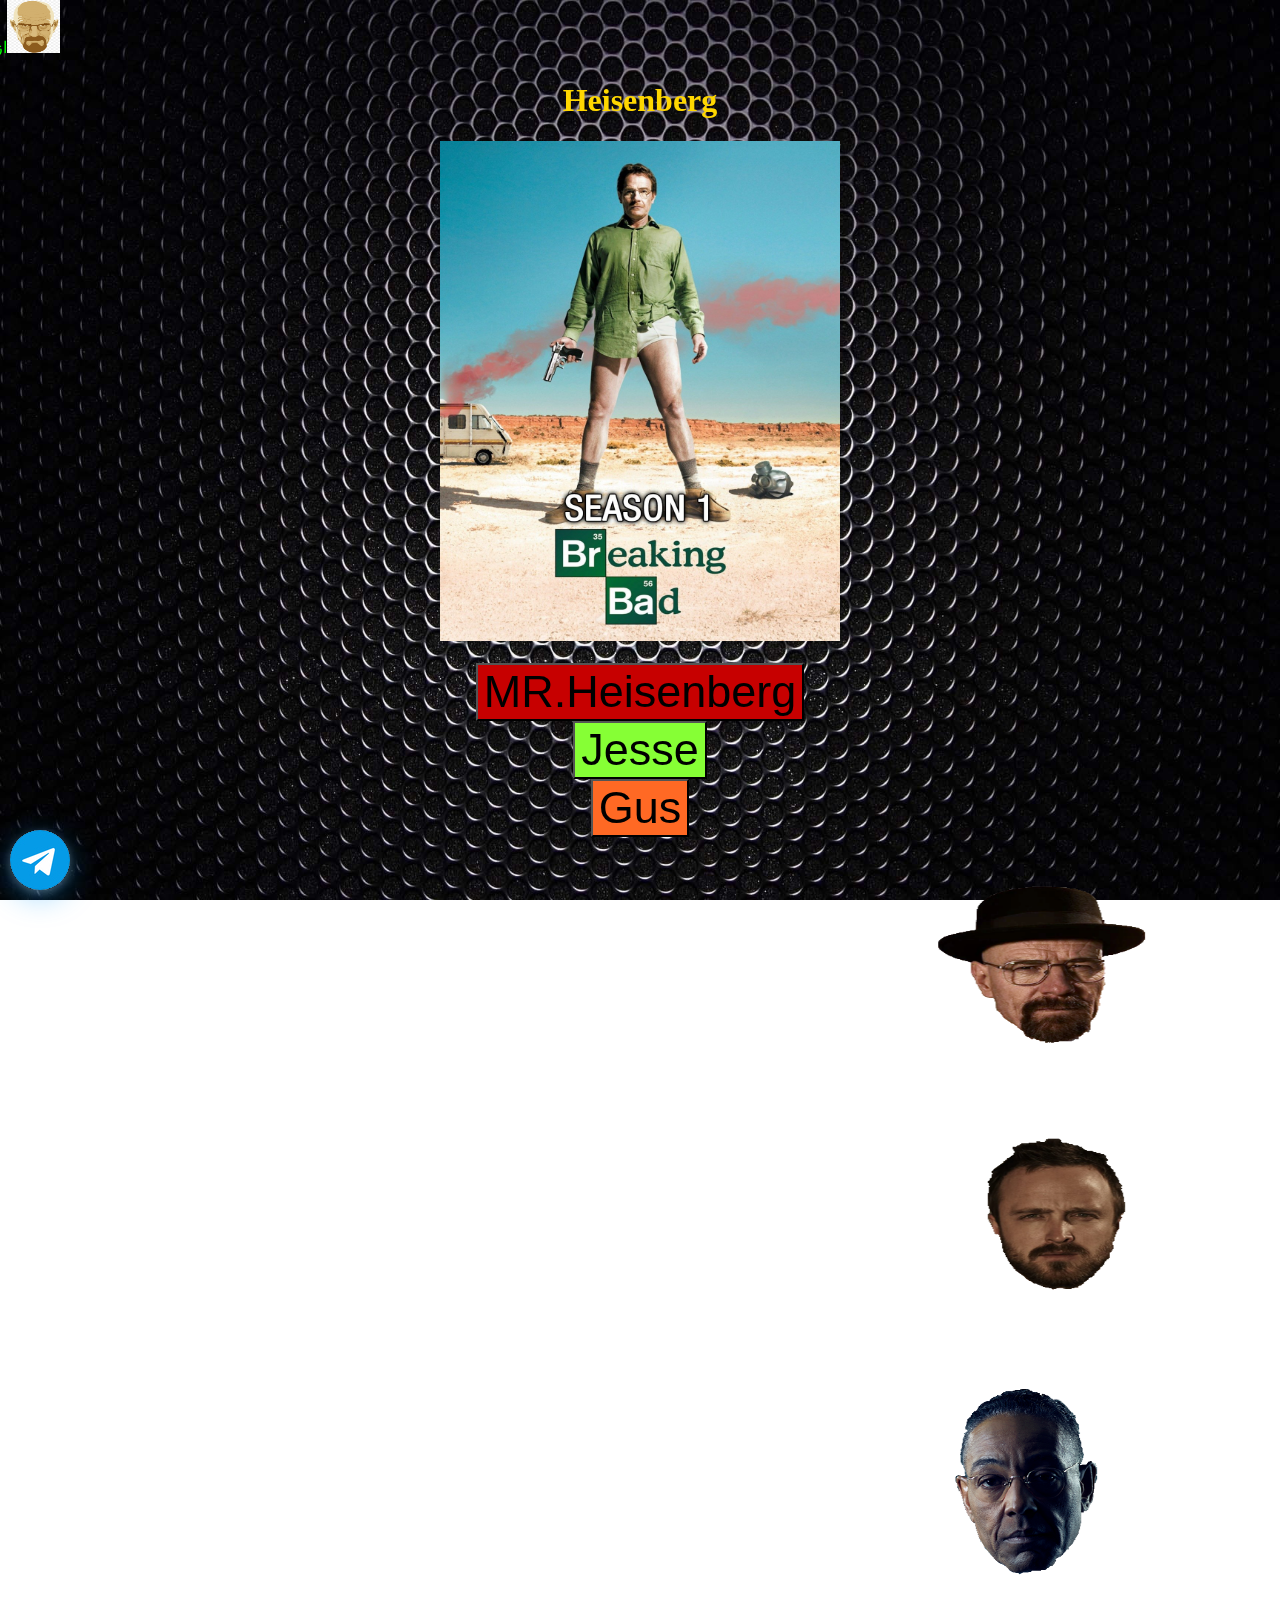
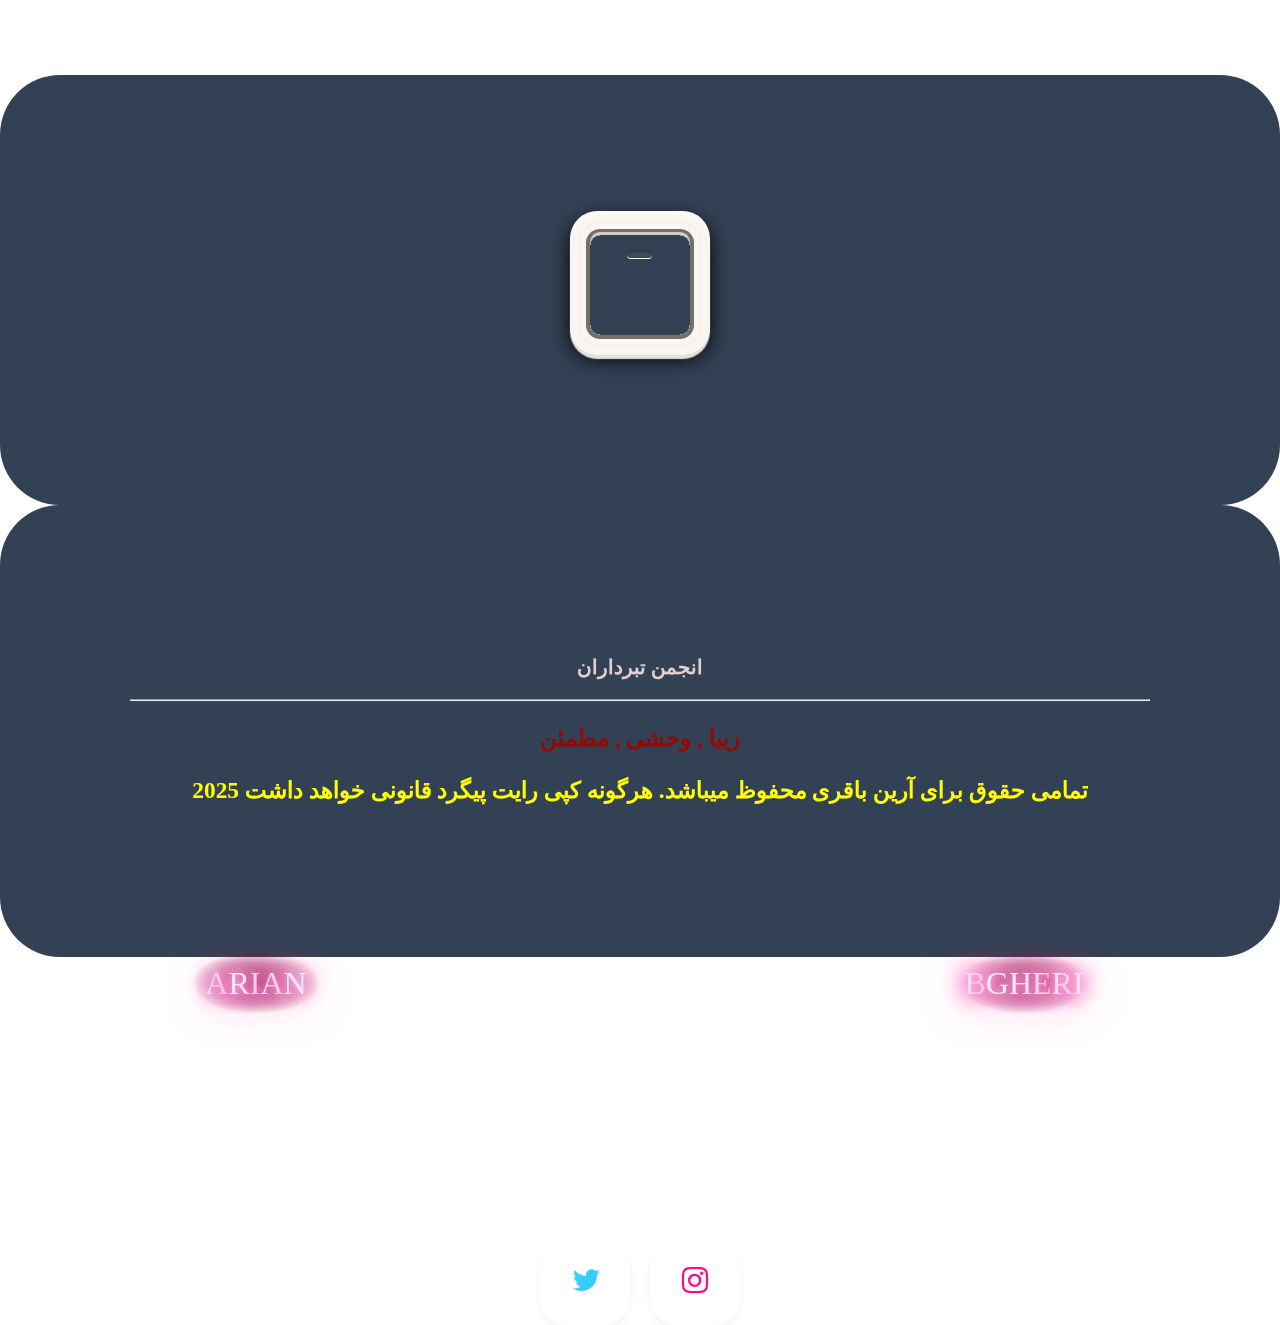
<file: index.html>
<!DOCTYPE html>
<html lang="en">
<head>
    <link rel="stylesheet"   href="neon.css"">
    <link rel="stylesheet"   href="neon 2.css">
    <link rel="stylesheet"   href="3.css"">
    <link rel="stylesheet"   href="New Text Document.css">
    <link rel="stylesheet"   href="New Text Document 1.css">					 
    <link rel="stylesheet"   href="css 2.css">
    <link rel="stylesheet" href="https://cdnjs.cloudflare.com/ajax/libs/font-awesome/4.7.0/css/font-awesome.min.css">
    <meta charset="UTF-8">
    <meta http-equiv="X-UA-Compatible" content="IE=edge">
    <meta name="viewport" content="width=device-width, initial-scale=1.0">
    <title>Heisenberg</title>
    <link rel="icon" href="images.jpg" />
    <style>
     body{
        background-image: url("wallpaperflare.com_wallpaper\(1\).jpg");
        background-attachment: fixed;
        background-size: 100% 100%;
     } 
    </style>
</head>
<body text="#00FF00">
	
	
	 <body>
      
        <div class="sign">
          <span  class="fast-flicker">A</span>ri<span class="flicker">a</span>n
        </div>
      </body>

      <div class="sign-2">
        <span  class="fast-flicker">B</span>ghe<span class="flicker">r</span>i
      </div>
    </body>
	
	
	
    <marquee  behavior="scroll" direction="right"><img src="png-transparent-bryan-cranston-walter-white-jr-breaking-bad-jesse-pinkman-walter-white-face-fictional-characters-head-thumbnail.png" width="53" height="53""> از این سایت لذت ببرید چون آقا آرین خان باقری کلی زحمت کشیده<img src="png-transparent-bryan-cranston-walter-white-jr-breaking-bad-jesse-pinkman-walter-white-face-fictional-characters-head-thumbnail.png"width="53" height="53"></marquee>
<div align="center">
<h1><b><font color="gold">Heisenberg</font</b></h1>
<img src="p194842_b1t_v9_ab.jpg" width="400" height="500">
</div>
&nbsp;
 

	    <div align="center">
       <button class="play-audio" type="button" style="background-color:rgb(199, 0, 0);font-size:45px">MR.Heisenberg</button>
      </div>
  
     <div align="center">
      <button class="play-audio2" type="button" style="background-color:rgb(134, 255, 53);font-size:45px">Jesse</button>
     </div>
  

     <div align="center">
     <button class="play-audio3" type="button" style="background-color:rgb(255, 105, 36);font-size:45px">Gus</button>
    </div>
    
   <script>
    const button = document.querySelector(".play-audio")
    button.addEventListener("click" , playAudio)
    function playAudio(){
    const audio = document.createElement("audio");
    audio.autoplay = true;
    audio.setAttribute("src", "./walter.aac");
    }

    const button2 = document.querySelector(".play-audio2")
    button2.addEventListener("click" , playAudio2)
    function playAudio2(){
    const audio = document.createElement("audio");
    audio.classList.add("audio2")
    audio.autoplay = true;
    audio.setAttribute("src", "./jesse.aac");
    }
    const button3 = document.querySelector(".play-audio3")
    button3.addEventListener("click" , playAudio3)
    function playAudio3(){
    const audio = document.createElement("audio");
    audio.autoplay = true;
    audio.classList.add= "audio3";
    audio.setAttribute("src", "./gus.aac");
    }
   </script>
	

	
	
	
&nbsp;&nbsp;
        </div>
    <marquee scrollamount="11" behavior="alternate"   direction="left"><img src="Walter_White_S5B.png" width="270" height="250"></marquee>
    <marquee scrollamount="10" behavior="alternate"   direction="left"><img src="Jesse_Pinkman_S5B.png" width="260" height="246"></marquee>
    <marquee scrollamount="10" behavior="alternate"   direction="left"><img src="62d743c234c962d0533b9094_TalentPage_GiancarloEsposito.png" width="320" height="300"></marquee>
        
        
 
<div style="background: #334154; none repeat scroll 0% 0%; padding: 100px 100px 100px; border-radius: 60px; font-size: 60px; text-align: justify;">
	<p style="text-align: left;">
		<span style="color: #e4cfcf;">
            <input type="checkbox" name="btn" id="btn">  
            <label class="btn" for="btn"></label> <h3 align="right"></h3>
		</span>
	</p>
</div>


<div style="background: #334154; none repeat scroll 0% 0%; padding: 130px 130px 130px; border-radius: 60px; font-size: 20px; text-align: justify;">
	<p align="center">   
        <span style="color: #e4cfcf;" align="center">
            <strong>انجمن تبرداران<hr>
                <h3 align="center"><b><font color="#990500 ">زیبا , وحشی , مطمئن</font</b></h3>
                    <h3 align="center"><b><font color="yellow">تمامی حقوق برای آرین باقری محفوظ  میباشد. هرگونه کپی رایت پیگرد قانونی خواهد داشت 2025</font</b></h3>
                    </strong>
		</span>
	</p>
</div>

       
   

<div class="social-btns">
    <a class="btn twitter" href="#"><i class="fa fa-twitter"></i></a>
    <a class="btn instagram" href="https://www.instagram.com/arianbagheri1384/"><i class="fa fa-instagram"></i></a> 
  </div>


  <a class="vtelegram" href="tg://resolve?domain=arianbagheri1384">
    <img src="download.png" alt="width="60" height="60">
    </a>


 </body>
</html>
</file>
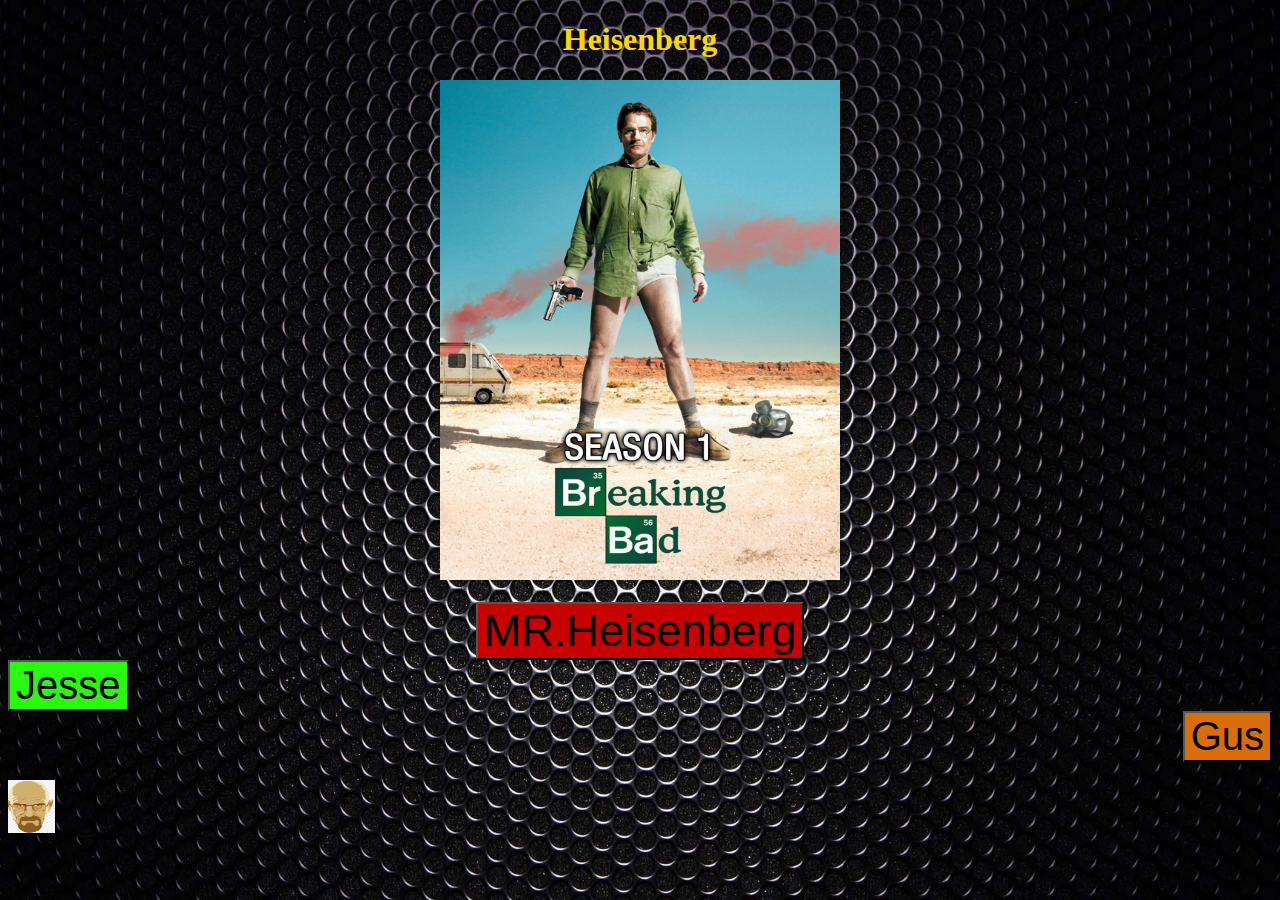
<file: test.html>
<!DOCTYPE html>
<html lang="en">
<head>
    <meta charset="UTF-8">
    <meta http-equiv="X-UA-Compatible" content="IE=edge">
    <meta name="viewport" content="width=device-width, initial-scale=1.0">
    <title>Heisenberg</title>
    <link rel="icon" href="images.jpg" />
    <style>
     body{
        background-image: url("wallpaperflare.com_wallpaper\(1\).jpg");
        background-attachment: fixed;
        background-size: 100% 100%;
     } 
    </style>

</head>
<body>
<div align="center">
<h1><b><font color="gold">Heisenberg</font</b></h1>
<img src="p194842_b1t_v9_ab.jpg" width="400" height="500">
</div>
&nbsp;
<div align="center">
    <button type="button"onclick="location.href='http://www.google.com/search?q=Bryan+Cranston&client=firefox-b-d&cs=0&hl=en-US&source=lnms&tbm=isch&sa=X&ved=2ahUKEwicxMqe7tX7AhX7i_0HHUZYDtMQ_AUoAXoECAIQAw&biw=1600&bih=775&dpr=1#imgrc=NNt-C4lCvI9-HM'"  style="background-color:rgb(199, 0, 0);font-size:45px">MR.Heisenberg</button>
</div>
<div dir="ltr">
    <button type="button"onclick="location.href='http://www.google.com/search?q=Aaron+Paul+comedy&client=firefox-b-d&cs=0&source=lnms&tbm=isch&sa=X&ved=2ahUKEwioqIqs8NX7AhXk_rsIHUtrAoUQ_AUoAnoECAIQBA&biw=1600&bih=775&dpr=1#imgrc=xicDne1iRSFs-M'"  style="background-color:rgb(42, 248, 15);font-size:40px">Jesse</button>
</div>
<div dir="rtl">
    <button type="button"onclick="location.href='http://www.google.com/search?q=Giancarlo+Esposito&client=firefox-b-d&cs=0&stick=H4sIAAAAAAAAAONgFuLSz9U3ME4xNqmwUOIEsS0MzHNztMSyk630S8qAKL6gKD-9KDHXKjmxuGQRq5B7ZmJecmJRTr6Ca3FBfnFmST4AttASk0YAAAA&source=lnms&tbm=isch&sa=X&ved=2ahUKEwj84Oji7dX7AhXoh_0HHQPrAdQQ_AUoAXoECAMQAw&biw=1600&bih=775&dpr=1#imgrc=x08dcwBS76s0xM'"  style="background-color:rgb(216, 109, 9);font-size:40px">Gus</button>
</div>
&nbsp;&nbsp;
<marquee  behavior="scroll" direction="right"><img src="png-transparent-bryan-cranston-walter-white-jr-breaking-bad-jesse-pinkman-walter-white-face-fictional-characters-head-thumbnail.png" width="53" height="53""> از این سایت لذت ببرید چون کلی زحمت برده است<img src="png-transparent-bryan-cranston-walter-white-jr-breaking-bad-jesse-pinkman-walter-white-face-fictional-characters-head-thumbnail.png"width="53" height="53"></marquee>
</marquee>
</body>
</html>
</file>
<file: neon.css>
@font-face {
    font-family: Clip;
    src: url("https://acupoftee.github.io/fonts/Clip.ttf");
  }
  

  
  .sign {
    position: absolute;
    display: flex;
    justify-content: center;
    align-items: center;
    width: 10%;
    height: 10%;
    background-image: radial-gradient(
      ellipse 50% 35% at 50% 50%,
      #6b1839,
      transparent
    );
    transform: translate(-50%, -50%);
    letter-spacing: 2;
    left: 20%;
    top: 287%;
    font-family: "Clip";
    text-transform: uppercase;
    font-size: 2em;
    color: #ffe6ff;
    text-shadow: 0 0 0.6rem #ffe6ff, 0 0 1.5rem #ff65bd,
      -0.2rem 0.1rem 1rem #ff65bd, 0.2rem 0.1rem 1rem #ff65bd,
      0 -0.5rem 2rem #ff2483, 0 0.5rem 3rem #ff2483;
    animation: shine 2s forwards, flicker 3s infinite;
  }
  
  @keyframes blink {
    0%,
    22%,
    36%,
    75% {
      color: #ffe6ff;
      text-shadow: 0 0 0.6rem #ffe6ff, 0 0 1.5rem #ff65bd,
        -0.2rem 0.1rem 1rem #ff65bd, 0.2rem 0.1rem 1rem #ff65bd,
        0 -0.5rem 2rem #ff2483, 0 0.5rem 3rem #ff2483;
    }
    28%,
    33% {
      color: #ff65bd;
      text-shadow: none;
    }
    82%,
    97% {
      color: #ff2483;
      text-shadow: none;
    }
  }
  
  .flicker {
    animation: shine 2s forwards, blink 3s 2s infinite;
  }
  
  .fast-flicker {
    animation: shine 2s forwards, blink 10s 1s infinite;
  }
  
  @keyframes shine {
    0% {
      color: #6b1839;
      text-shadow: none;
    }
    100% {
      color: #ffe6ff;
      text-shadow: 0 0 0.6rem #ffe6ff, 0 0 1.5rem #ff65bd,
        -0.2rem 0.1rem 1rem #ff65bd, 0.2rem 0.1rem 1rem #ff65bd,
        0 -0.5rem 2rem #ff2483, 0 0.5rem 3rem #ff2483;
    }
  }
  
  @keyframes flicker {
    from {
      opacity: 1;
    }
  
    4% {
      opacity: 0.9;
    }
  
    6% {
      opacity: 0.85;
    }
  
    8% {
      opacity: 0.95;
    }
  
    10% {
      opacity: 0.9;
    }
  
    11% {
      opacity: 0.922;
    }
  
    12% {
      opacity: 0.9;
    }
  
    14% {
      opacity: 0.95;
    }
  
    16% {
      opacity: 0.98;
    }
  
    17% {
      opacity: 0.9;
    }
  
    19% {
      opacity: 0.93;
    }
  
    20% {
      opacity: 0.99;
    }
  
    24% {
      opacity: 1;
    }
  
    26% {
      opacity: 0.94;
    }
  
    28% {
      opacity: 0.98;
    }
  
    37% {
      opacity: 0.93;
    }
  
    38% {
      opacity: 0.5;
    }
  
    39% {
      opacity: 0.96;
    }
  
    42% {
      opacity: 1;
    }
  
    44% {
      opacity: 0.97;
    }
  
    46% {
      opacity: 0.94;
    }
  
    56% {
      opacity: 0.9;
    }
  
    58% {
      opacity: 0.9;
    }
  
    60% {
      opacity: 0.99;
    }
  
    68% {
      opacity: 1;
    }
  
    70% {
      opacity: 0.9;
    }
  
    72% {
      opacity: 0.95;
    }
  
    93% {
      opacity: 0.93;
    }
  
    95% {
      opacity: 0.95;
    }
  
    97% {
      opacity: 0.93;
    }
  
    to {
      opacity: 1;
    }
  }
</file>
<file: neon 2.css>
@font-face {
    font-family: Clip;
    src: url("https://acupoftee.github.io/fonts/Clip.ttf");
  }
  

  
  .sign-2{
    position: absolute;
    display: flex;
    justify-content: center;
    align-items: center;
    width: 10%;
    height: 10%;
    background-image: radial-gradient(
      ellipse 50% 35% at 50% 50%,
      #6b1839,
      transparent
    );
    transform: translate(-50%, -50%);
    letter-spacing: 2;
    left: 80%;
    top: 287%;
    font-family: "Clip";
    text-transform: uppercase;
    font-size: 2em;
    color: #ffe6ff;
    text-shadow: 0 0 0.6rem #ffe6ff, 0 0 1.5rem #ff65bd,
      -0.2rem 0.1rem 1rem #ff65bd, 0.2rem 0.1rem 1rem #ff65bd,
      0 -0.5rem 2rem #ff2483, 0 0.5rem 3rem #ff2483;
    animation: shine 2s forwards, flicker 3s infinite;
  }
  
  @keyframes blink {
    0%,
    22%,
    36%,
    75% {
      color: #ffe6ff;
      text-shadow: 0 0 0.6rem #ffe6ff, 0 0 1.5rem #ff65bd,
        -0.2rem 0.1rem 1rem #ff65bd, 0.2rem 0.1rem 1rem #ff65bd,
        0 -0.5rem 2rem #ff2483, 0 0.5rem 3rem #ff2483;
    }
    28%,
    33% {
      color: #ff65bd;
      text-shadow: none;
    }
    82%,
    97% {
      color: #ff2483;
      text-shadow: none;
    }
  }
  
  .flicker {
    animation: shine 2s forwards, blink 3s 2s infinite;
  }
  
  .fast-flicker {
    animation: shine 2s forwards, blink 10s 1s infinite;
  }
  
  @keyframes shine {
    0% {
      color: #6b1839;
      text-shadow: none;
    }
    100% {
      color: #ffe6ff;
      text-shadow: 0 0 0.6rem #ffe6ff, 0 0 1.5rem #ff65bd,
        -0.2rem 0.1rem 1rem #ff65bd, 0.2rem 0.1rem 1rem #ff65bd,
        0 -0.5rem 2rem #ff2483, 0 0.5rem 3rem #ff2483;
    }
  }
  
  @keyframes flicker {
    from {
      opacity: 1;
    }
  
    4% {
      opacity: 0.9;
    }
  
    6% {
      opacity: 0.85;
    }
  
    8% {
      opacity: 0.95;
    }
  
    10% {
      opacity: 0.9;
    }
  
    11% {
      opacity: 0.922;
    }
  
    12% {
      opacity: 0.9;
    }
  
    14% {
      opacity: 0.95;
    }
  
    16% {
      opacity: 0.98;
    }
  
    17% {
      opacity: 0.9;
    }
  
    19% {
      opacity: 0.93;
    }
  
    20% {
      opacity: 0.99;
    }
  
    24% {
      opacity: 1;
    }
  
    26% {
      opacity: 0.94;
    }
  
    28% {
      opacity: 0.98;
    }
  
    37% {
      opacity: 0.93;
    }
  
    38% {
      opacity: 0.5;
    }
  
    39% {
      opacity: 0.96;
    }
  
    42% {
      opacity: 1;
    }
  
    44% {
      opacity: 0.97;
    }
  
    46% {
      opacity: 0.94;
    }
  
    56% {
      opacity: 0.9;
    }
  
    58% {
      opacity: 0.9;
    }
  
    60% {
      opacity: 0.99;
    }
  
    68% {
      opacity: 1;
    }
  
    70% {
      opacity: 0.9;
    }
  
    72% {
      opacity: 0.95;
    }
  
    93% {
      opacity: 0.93;
    }
  
    95% {
      opacity: 0.95;
    }
  
    97% {
      opacity: 0.93;
    }
  
    to {
      opacity: 1;
    }
  }
</file>
<file: 3.css>
.vtelegram {
    position: fixed;
    left: 10px;
    z-index: 999;
    bottom: 10px;
    transition: all 0.35s ease-in-out;
    border-radius: 100%;
    box-shadow: 0 3px 8px rgba(255, 255, 255, 0.25), 0 7px 30px rgba(0, 156, 255, 0.4);
    overflow: hidden;
    animation: vtelegram 3s ease-in-out infinite;
}
.vtelegram img {
    display: block;
}

@keyframes vtelegram {
    0% {
        transform: translatey(0);
    }
    50% {
        box-shadow: 0 10px 5px 0 rgba(0, 0, 0, 0.1);
        transform: translatey(-15px);
    }
    100% {
        transform: translatey(0);
    }
}
</file>
<file: New Text Document.css>
.vtelegram {
    position: fixed;
    left: 10px;
    z-index: 999;
    bottom: 10px;
    transition: all 0.35s ease-in-out;
    border-radius: 100%;
    box-shadow: 0 3px 8px rgba(255, 255, 255, 0.25), 0 7px 30px rgba(0, 156, 255, 0.4);
    overflow: hidden;
    animation: vtelegram 3s ease-in-out infinite;
}
.vtelegram img {
    display: block;
}

@keyframes vtelegram {
    0% {
        transform: translatey(0);
    }
    50% {
        box-shadow: 0 10px 5px 0 rgba(0, 0, 0, 0.1);
        transform: translatey(-15px);
    }
    100% {
        transform: translatey(0);
    }
}
</file>
<file: New Text Document 1.css>
@import url(https://fonts.googleapis.com/css?family=Gloria+Hallelujah);

html,
body {
  height: 100%;
  margin: 0;
  padding: 0;
}

body {
  background: radial-gradient(center, ellipse cover, #b29f93 0%,#705f54 100%);
}

/* hide real input */
#btn {
  position: absolute;
  left:50%;
  z-index:-1;
  visibility: hidden;
}

.btn {
  width: 100px;
  height: 100px;
  display: block;
  border-radius: 10px;
  margin:0px auto;
  margin-top: 50px;
  user-select: none;   
  cursor:pointer;
  
  background: linear-gradient(top, #fff 0%,rgba(255,255,255,0.1) 3%),linear-gradient(bottom, #e9e4e0 0%,rgba(255,255,255,0.1) 3%), linear-gradient(top, #e5e0d8 0%,#f9f6f1 100%);
  
  box-shadow: 0px -3px 0px #d2cdc4, 0px 0px 0px 4px #777069, 0px -2px 0px 4px #777069, 0px 0px 0px 10px #f9f6f2, 0px -2px 0px 10px #f9f6f2, 0px 0px 0px 11px #f0ebe7, 0px -2px 0px 11px #f0ebe7, 0px 0px 0px 20px #f9f6f2, 0px 4px 1px 20px #e4e1dc, 0px -4px 0px 20px #fdfcfb, 0px 4px 20px 20px #000;
}

.btn:after {
  position: absolute;
  content: '';
  width: 25px;
  height: 8px;
  margin: 15px 37px;
  box-shadow: 0px 1px 3px rgba(0,0,0,0.4) inset, 0px 1px 0px #fff;
  border-radius: 15px;
  background: rgba(90, 90, 90, .35);
}

/* switch button: on + glow in the dark */
#btn:checked ~ .btn {
  background: linear-gradient(bottom, #e9e4e0 0%,rgba(255,255,255,0.1) 3%), linear-gradient(top, #e5e0d8 0%,#f9f6f1 100%);
  
  box-shadow: 0px -4px 0px #d2cdc4 inset, 0px -3px 0px #e5e0d8, 0px 0px 0px 4px #777069, 0px -2px 0px 4px #777069, 0px 0px 0px 10px #f9f6f2, 0px -2px 0px 10px #f9f6f2, 0px 0px 0px 11px #f0ebe7, 0px -2px 0px 11px #f0ebe7, 0px 0px 0px 20px #f9f6f2, 0px 4px 1px 20px #e4e1dc, 0px -4px 0px 20px #fdfcfb, 0px 4px 20px 20px #000, 150px 0 100px rgba(240, 240, 0, 0);
  
  animation: nightwatch 3.25s infinite ease-in -.85s;
}

@keyframes nightwatch {
  0%, 80%, 100% {
    box-shadow: 
      0px -3px 0px rgba(234, 230, 223, 1), 
      inset 0px -3px 0px rgba(210, 205, 196, .5), 
      0px 0px 0px 4px #777069, 
      0px -2px 0px 4px #777069, 
      0px 0px 0px 10px #f9f6f2, 
      0px -2px 0px 10px #f9f6f2, 
      0px 0px 0px 11px #f0ebe7, 
      0px -2px 0px 11px #f0ebe7, 
      0px 0px 0px 20px #f9f6f2, 
      0px 4px 1px 20px #e4e1dc, 
      0px -4px 0px 20px #fdfcfb, 
      0px 4px 20px 20px #000
    ;
  }
  50% {
      box-shadow: 
        0px -3px 0px rgba(234, 230, 223, 1), 
        inset 0px -3px 0px rgba(210, 205, 196, .7), 
        0px 0px 0px 4px rgba(240, 240, 0, .75), 
        0px -2px 0px 4px rgba(119, 112, 105, .3), 
        0px 0px 0px 10px #f9f6f2, 
        0px -2px 0px 10px #f9f6f2, 
        0px 0px 0px 11px #f0ebe7, 
        0px -2px 0px 11px #f0ebe7, 
        0px 0px 0px 20px #f9f6f2, 
        0px 4px 1px 20px #e4e1dc, 
        0px -4px 0px 20px #fdfcfb, 
        0px 4px 20px 20px #000,
        0 0 200px rgba(240, 240, 0, .3), 
        0 0 200px rgba(240, 240, 0, .1),
        150px 0 150px -45px rgba(240, 240, 0, .225),
        -150px 0 150px -45px rgba(240, 240, 0, .225)
      ;
  }
}

/* switch button - led: on */
#btn:checked ~ .btn:after {
  margin: 14px 37px;
  background: rgba(248, 214, 8, .9);
  box-shadow: 
    inset 0px 1px 3px rgba(0,0,0,0.4), 
    0px 1px 0px #fff,
    0 0 3px rgba(248, 214, 8, .2),
    0 0 4px rgba(248, 214, 8, .2),
    0 0 5px rgba(248, 214, 8, .2),
    0 0 6px rgba(248, 214, 8, .2),
    0 0 7px rgba(248, 214, 8, .2)
  ;
}

/* bright room */
#btn:after {
  position:fixed;
  content:'';
  top:0;
  left:0;
  height:100%;
  width:100%;
  background: transparent;
  visibility: visible;
}

/* click */
#btn:before {
  position:absolute;
  content:'click!';
  left:150px;
  color:rgba(0, 0, 0 , .5);
 
  visibility: visible;
  font: 5em/1.15em 'Gloria Hallelujah', cursive;
}

/* dark room */
#btn:checked:after {
  background: rgba(0, 0, 0, .4);
}

#btn:checked:before {
  content:':D';
  color: rgba(248, 214, 8, .1);
  text-shadow: 
    0 0 4px rgba(248, 214, 8, .2),
    -2px -2px 6px rgba(248, 214, 8, .3),
    2px 2px 6px rgba(248, 214, 8, .3)
  ;
}
</file>
<file: css 2.css>
.social-btns .btn,
.social-btns .btn:before,
.social-btns .btn .fa {
  transition: all 0.35s;
  transition-timing-function: cubic-bezier(0.31, -0.105, 0.43, 1.59);
}
.social-btns .btn:before {
  top: 90%;
  left: -110%;
}
.social-btns .btn .fa {
  -webkit-transform: scale(0.8);
  transform: scale(0.8);
}
.social-btns .btn.facebook:before {
  background-color: #3B5998;
}
.social-btns .btn.facebook .fa {
  color: #3B5998;
}
.social-btns .btn.twitter:before {
  background-color: #33CCFF;
}
.social-btns .btn.twitter .fa {
  color: #33CCFF;
}
.social-btns .btn.instagram:before {
  background-color: #FE0883;
}
.social-btns .btn.instagram .fa {
  color: #FE0883;
}
.social-btns .btn.pinterest:before {
  background-color: #910101;
}
.social-btns .btn.pinterest .fa {
  color: #910101;
}
.social-btns .btn:focus:before,
.social-btns .btn:hover:before {
  top: -10%;
  left: -10%;
}
.social-btns .btn:focus .fa,
.social-btns .btn:hover .fa {
  color: #fff;
  -webkit-transform: scale(1);
  transform: scale(1);
}
.social-btns {
  height: 90px;
  margin: auto;
  font-size: 0;
  text-align: center;
  position: absolute;
  top: 0;
  bottom: 0;
  left: 0;
  right: 0;
}
.social-btns .btn {
  display: inline-block;
  background-color: #fff;
  width: 90px;
  height: 90px;
  line-height: 90px;
  margin: 0 10px;
  text-align: center;
  position: relative;
  overflow: hidden;
  border-radius: 28%;
  box-shadow: 0 5px 15px -5px rgba(0, 0, 0, 0.1);
  opacity: 0.99;
}
.social-btns .btn:before {
  content: "";
  width: 120%;
  height: 120%;
  position: absolute;
  -webkit-transform: rotate(45deg);
  transform: rotate(45deg);
}
.social-btns .btn .fa {
  font-size: 38px;
  vertical-align: middle;
}


.social-btns{
  position: absolute;
  top: 320%;
}
</file>
